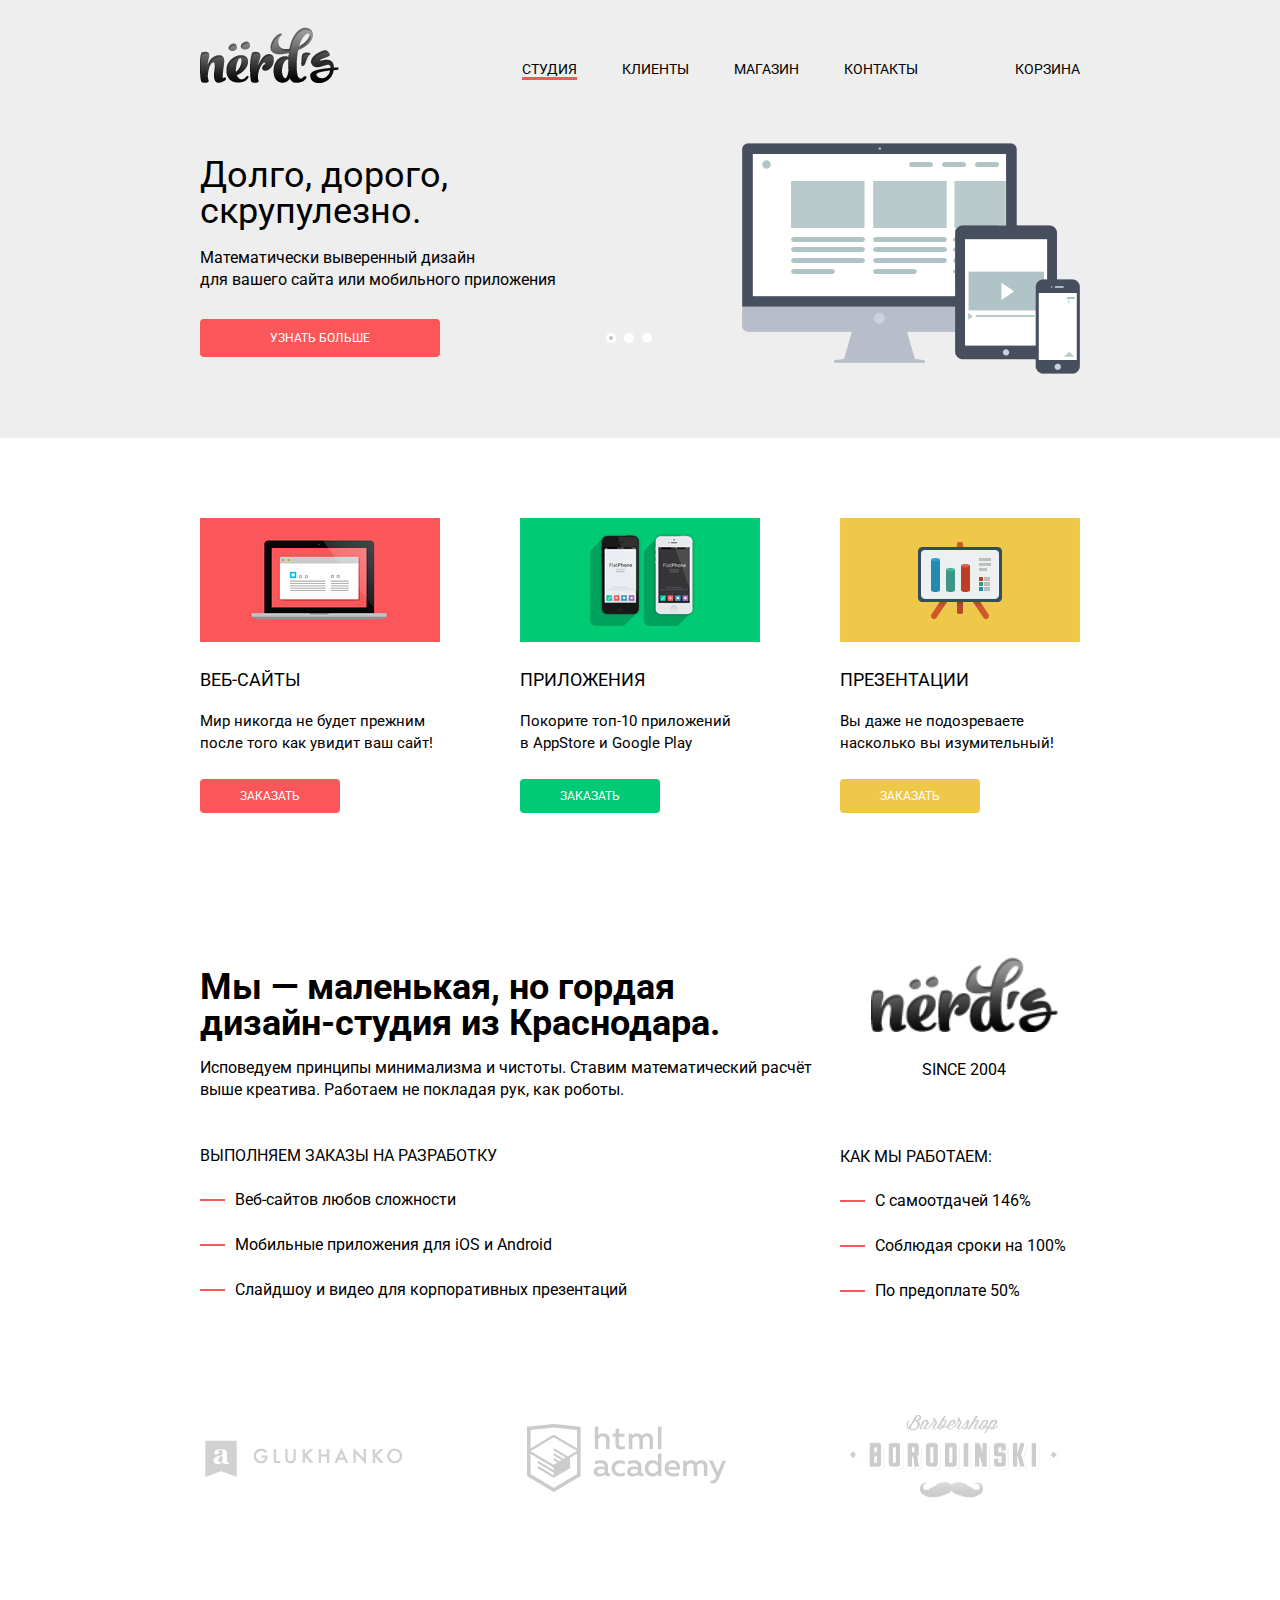
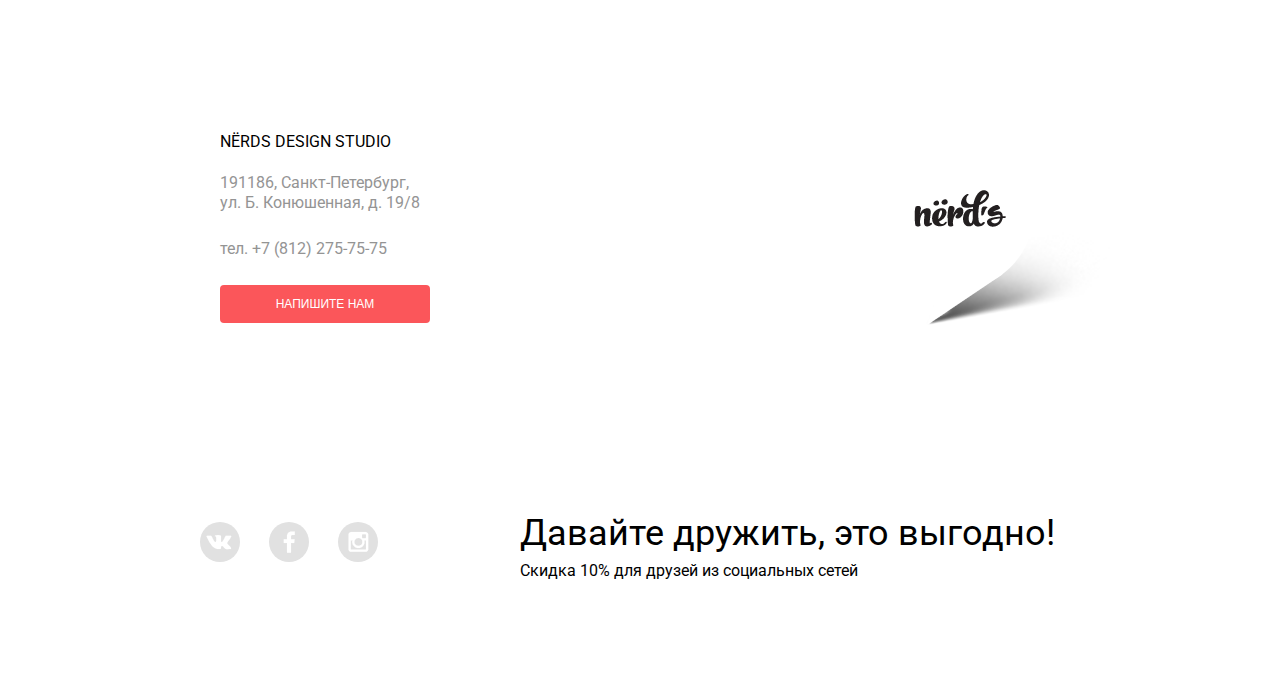
<file: index.html>
<!DOCTYPE html>
<html lang="ru">
<head>
	<title>Nerds Долго, дорого, скрупулёзно.</title>
	<meta charset="utf-8">
	<link rel="stylesheet" type="text/css" href="assets/css/normalize.css">
	<link rel="stylesheet" type="text/css" href="assets/css/style.css">
	<link href="https://fonts.googleapis.com/css?family=Roboto:500&amp;subset=cyrillic" rel="stylesheet">
</head>
<body>
	<header class="main-header">
		<div class="container">
			<div class="wrapper clearfix">
				<div class="logo">
					<img src="assets/img/logo.png" width="139" height="56" alt="логотип">
				</div>
				<nav class="main-navigator">
					<ul>
						<li>
							<a class="current-page" href="#">Студия</a>
						</li>
						<li>
							<a href="#">Клиенты</a>
						</li>
						<li>
							<a href="catalog.html">Магазин</a>
						</li>
						<li>
							<a href="#">Контакты</a>
						</li>
					</ul>
				</nav>
				<div class="cart">
					<a class="cart-link" href="#">Корзина</a>
				</div> 
			</div>
			<!--Slide1-->
			<div class="main-slider">
				<!--Slide1-->
				<div class="slide-1 visible clearfix">
					<div class="slider-description">
						<h2>Долго, дорого,<br> скрупулезно.</h2>
						<p>Математически выверенный дизайн <br> для вашего сайта или мобильного приложения</p>
						<div>
							<a class="btn slider-btn" href="#">Узнать больше</a>
						</div>
					</div>
					<div class="slider1-img">
						<img src="assets/img/slider1_img.png" width="338" height="231" alt="Картинка слайдера">
					</div>
				</div>
				<!--Slide2-->
				<div class="slide-2 clearfix">
					<div class="slider-description">
						<h2>Любите ли вы математику,<br>как любим ее мы?</h2>
						<p>Нашим дизайнерам мы удаляем нейроны, ответственные<br>за креатив, чтобы дать им возможность все просчитать</p>
						<div>
							<a class="btn slider-btn" href="#">Узнать больше</a>
						</div>
					</div>
					<div class="slider2-img">
						<img src="assets/img/slider2_img.png" width="230" height="249" alt="Картинка слайдера">
					</div>
				</div>
				<!--Slide3-->
				<div class="slide-3 clearfix">
					<div class="slider-description">
						<h2>Только наркотики,<br>только хардкор!</h2>
						<p>Все дизайнерские решения в нашей компании принимаются<br> только под воздействием качественных галлюциногенов</p>
						<div>
							<a class="btn slider-btn" href="#">Узнать больше</a>
						</div>
					</div>
					<div class="slider3-img">
						<img src="assets/img/slider3_img.png" width="333" height="319" alt="Картинка слайдера">
					</div>
				</div>
				<div class="slider-switch">
					<strong class="sswitch1 current-slide"></strong>
					<strong class="sswitch2"></strong>
					<strong class="sswitch3"></strong>
				</div>	
			</div>
		</div>
	</header>

	<main class="main-index">
		<div class="container">
			<div class="potential clearfix">
				<div class="potential-element">
					<img src="assets/img/web.png" width="240" height="124" alt="Веб сайты">
					<b>веб-сайты</b>
					<p>Мир никогда не будет прежним после того как увидит ваш сайт!</p>
					<a class="btn potential-btn-red" href="#">Заказать</a>
				</div>
				<div class="potential-element">
					<img src="assets/img/app.png" width="240" height="124" alt="Приложения">
					<b>приложения</b>
					<p>Покорите топ-10 приложений <br> в AppStore и Google Play</p>
					<a class="btn potential-btn-green" href="#">Заказать</a>
				</div>
				<div class="potential-element">
					<img src="assets/img/present.png" width="240" height="124" alt="Презентации">
					<b>презентации</b>
					<p>Вы даже не подозреваете насколько вы изумительный!</p>
					<a class="btn potential-btn-yellow" href="#">Заказать</a>
				</div>			
			</div>
			<div class="about clearfix">
				<div class="about-info">
					<p><strong>Мы &mdash; маленькая, но гордая <br> дизайн-студия из Краснодара.</strong></p>
					<p class="principles">Исповедуем принципы минимализма и чистоты. Ставим математический расчёт выше креатива. Работаем не покладая рук, как роботы.</p>
					<h3>Выполняем заказы на разработку</h3>
					<ul>
						<li>Веб-сайтов любов сложности</li>
						<li>Мобильные приложения для iOS и Android</li>
						<li>Слайдшоу и видео для корпоративных презентаций</li>
					</ul>
				</div>
				<div class="about-stat">
					<div class="about-logo">
						<img src="assets/img/logo.png" width="187" height="75" alt="логотип">
						<div class="since">Since 2004</div>
					</div>
					<h3>Как мы работаем:</h3>
					<ul>
						<li>С самоотдачей 146%</li>
						<li>Соблюдая сроки на 100%</li>
						<li>По предоплате 50%</li>
					</ul>
				</div>
			</div>
			<div class="projects">
				<div class="projects-element">
					<a href="#"><img src="assets/img/glukhanko.png" width="198" height="37" alt="Glukhanko"></a>
				</div>
				<div class="projects-element">
					<a href="#"><img src="assets/img/htmlacademy.png" width="199" height="68" alt="HTMLacademy"></a>
				</div>
				<div class="projects-element">
					<a href="#"><img src="assets/img/borodinski.png" width="209" height="86" alt="Borodinski"></a>
				</div>
			</div>
		</div>
	</main>
	<div class="map">
		<!--<img src="assets/img/map.jpg" width="100%" alt="Как нас найти">-->
		<iframe src="https://api-maps.yandex.ru/frame/v1/-/CZTp6B6a" width="100%" height="416" frameborder="0"></iframe>
		<img class="map-label" src="assets/img/map-label.png" width="231" height="190" alt="Мы тут">
		<div class="feedback">
			<p>NЁRDS DESIGN STUDIO</p>
			<div>191186, Санкт-Петербург, ул. Б. Конюшенная, д. 19/8</div>
			<div>тел. +7 (812) 275-75-75</div>
			<button class="btn js-form-open" type="button">Напишите нам</button>
		</div>
	</div>
	<footer class="main-footer container clearfix">
		<div class="social">
			<div class="social-element social-vk">
				<img src="assets/img/vk.png" width="26" height="15" alt="vk">	
			</div>
			<div class="social-element social-fb">
				<img src="assets/img/fb.png" width="12" height="22" alt="fb">	
			</div>
			<div class="social-element social-inst">
				<img src="assets/img/inst.png" width="21" height="21" alt="inst">	
			</div>				
		</div>	
		<div class="discont">
			<strong>Давайте дружить, это выгодно!</strong>
			<p>Скидка 10% для друзей из социальных сетей</p>
		</div>
	</footer>
	<div class="modal-content">
		<button class="modal-content-close" type="button" name="modal-close" title="Закрыть">
			Закрыть
		</button>
		<form class="modal-content-form" action="post">
			<div class="name-email clearfix">
				<div>
					<label>Ваше имя:
						<input type="text" name="name" placeholder="ПРЕДСТАВЬТЕСЬ ПОЖАЛУЙСТА">
					</label>
				</div>
				<div>
					<label>Ваш e-mail:
						<input type="text" name="email" placeholder="ДЛЯ ОТПРАВКИ ОТВЕТА">
					</label>
				</div>
			</div>
			<label>Текст письма:
				<textarea name="letter" placeholder="В СВОБОДНОЙ ФОРМЕ"></textarea>
			</label>
			<!--изменить тип на submit-->
			<button class="btn send-form" type="submit" name="send-form">Отправить</button>
		</form>
	</div>
	<script src="assets/js/main.js"></script>
</body>
</html>
</file>
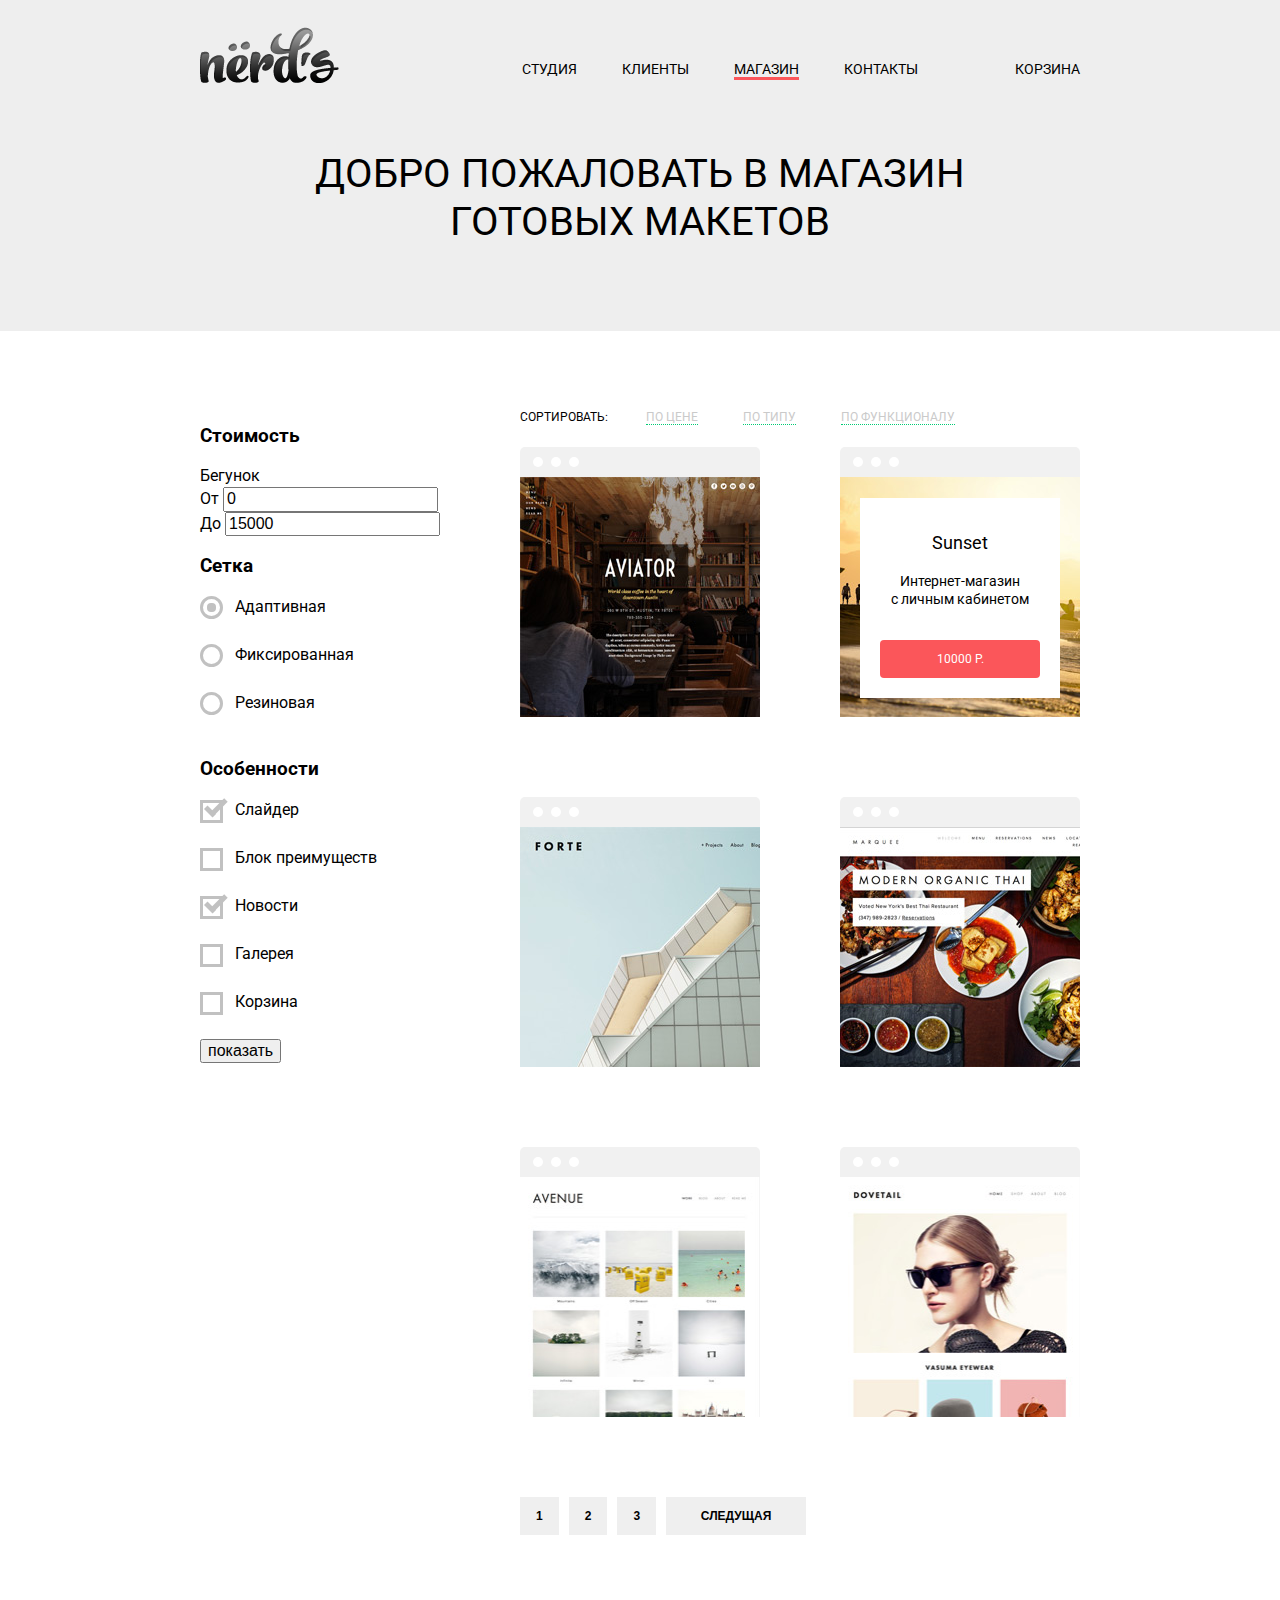
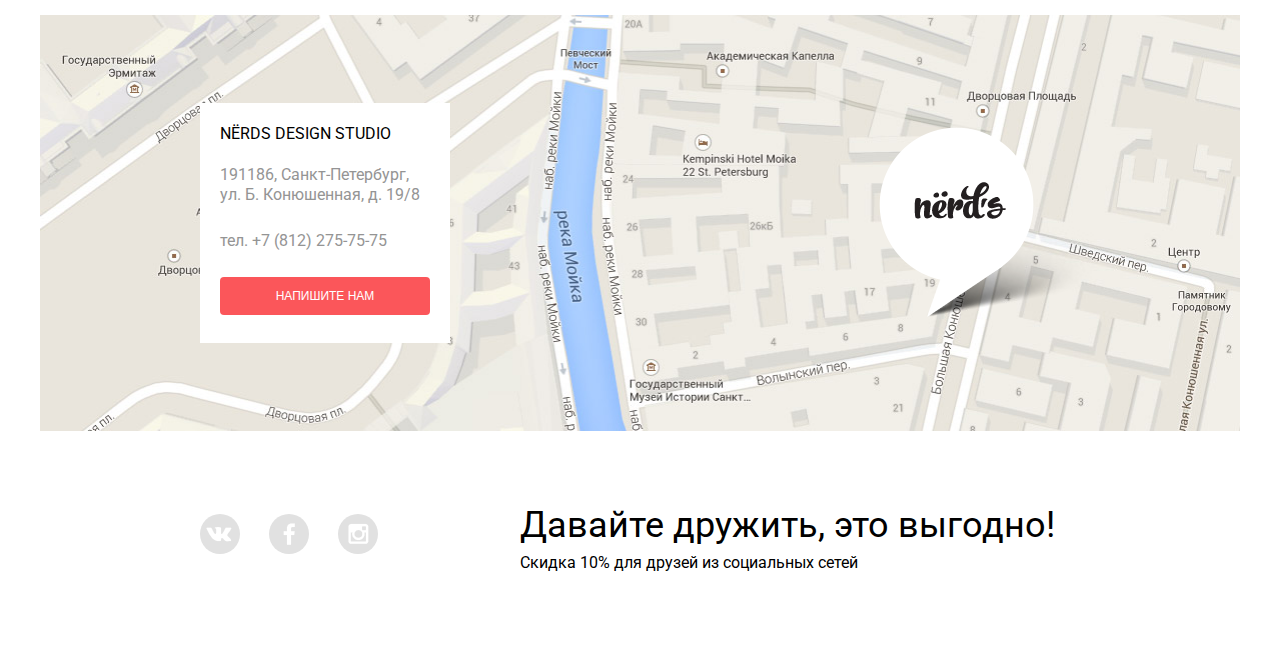
<file: catalog.html>
<!DOCTYPE html>
<html lang="ru">
<head>
	<title>Nerds, каталог</title>
	<meta charset="utf-8">
	<link rel="stylesheet" type="text/css" href="assets/css/normalize.css">
	<link rel="stylesheet" type="text/css" href="assets/css/style.css">
	<link href="https://fonts.googleapis.com/css?family=Roboto:500&amp;subset=cyrillic" rel="stylesheet">
</head>
<body class="catalog-page">
	<header class="main-header">
		<div class="container">
			<div class="wrapper clearfix">
				<div class="logo">
					<img src="assets/img/logo.png" width="139" height="56" alt="логотип">
				</div>
				<nav class="main-navigator">
					<ul>
						<li>
							<a href="index.html">Студия</a>
						</li>
						<li>
							<a href="#">Клиенты</a>
						</li>
						<li>
							<a class="current-page" href="#">Магазин</a>
						</li>
						<li>
							<a href="#">Контакты</a>
						</li>
					</ul>
				</nav>
				<div class="cart">
					<a class="cart-link" href="#">Корзина</a>
				</div>
			</div>
			<div class="header-caption">
				<h1>Добро пожаловать в магазин <br> готовых макетов</h1>
			</div>
		</div>
	</header>
	<main class="catalog container clearfix">
		<aside class="catalog-parameter">
			<form>
				<div>	
					<h3>Стоимость</h3>
					<div class="price">
						<!-- Выбор цены бегунком -->
						<div class="range">Бегунок</div>
						<label>От
							<input type="text" name="min_price" value="0">
						</label>
						<label>До
							<input type="text" name="max_price" value="15000">
						</label>
					</div>
				</div>
				<div class="catalog-parameter-grid">
					<h3>Сетка</h3>
					<ul>
						<li>
							<label>
								<input type="radio" name="grid" checked>
								<span class="radio-indicator"></span>
								Адаптивная
							</label>
						</li>
						<li>
							<label>
								<input type="radio" name="grid">
								<span class="radio-indicator"></span>
								Фиксированная
							</label>
						</li>
						<li>
							<label>
								<input type="radio" name="grid">
								<span class="radio-indicator"></span>
								Резиновая
							</label>
						</li>	
					</ul>
				</div>
				<div class="features">
					<h3>Особенности</h3>
					<ul>
						<li>
							<label>
								<input type="checkbox" name="features" checked>
								<span class="checkbox-indicator"></span>
								Cлайдер
							</label>
						</li>
						<li>
							<label>
								<input type="checkbox" name="features">
								<span class="checkbox-indicator"></span>
								Блок преимуществ
							</label>
						</li>
						<li>
							<label>
								<input type="checkbox" name="features" checked>
								<span class="checkbox-indicator"></span>
								Новости
							</label>
						</li>
						<li>
							<label>
								<input type="checkbox" name="features">
								<span class="checkbox-indicator"></span>
								Галерея
							</label>
						</li>
						<li>
							<label>
								<input type="checkbox" name="features">
								<span class="checkbox-indicator"></span>
								Корзина
							</label>
						</li>
					</ul>
				</div>
				<input type="submit" name="show" value="показать">
			</form>
		</aside>
		
		<div class="catalog-wrapper">		
			<div class="catalog-layouts">
				<div class="sort">
					<b>Сортировать:</b>
					<strong class="sort-byprice">
						<a href="#">По цене</a>
					</strong>
					<strong class="sort-bytype">
						<a href="">По типу</a>
					</strong>
					<strong class="sort-byfunctional">
						<a href="">По функционалу</a>
					</strong>
				</div>
				<div class="catalog-list">
					<figure class="catalog-list-item">
						<div class="catalog-list-item-decor">
							<strong></strong>
							<strong></strong>
							<strong></strong>
						</div>
						<img src="assets/img/model1.jpg" width="240" height="240" alt="макет">
					</figure>
					<figure class="catalog-list-item">
						<div class="catalog-list-item-decor">
							<strong></strong>
							<strong></strong>
							<strong></strong>
						</div>
						<img src="assets/img/model2.jpg" width="240" height="240" alt="макет">
						<div class="buy-menu">
							<div class="maket-name">Sunset</div>
							<p class="maket-description">Интернет-магазин <br> с личным кабинетом</p>
							<a class="maket-price btn" href="#">10000 Р.</a>
						</div>
					</figure>
					<figure class="catalog-list-item">
						<div class="catalog-list-item-decor">
							<strong></strong>
							<strong></strong>
							<strong></strong>
						</div>
						<img src="assets/img/model3.jpg" width="240" height="240" alt="макет">
					</figure>
					<figure class="catalog-list-item">
						<div class="catalog-list-item-decor">
							<strong></strong>
							<strong></strong>
							<strong></strong>
						</div>
						<img src="assets/img/model4.jpg" width="240" height="240" alt="макет">
					</figure>
					<figure class="catalog-list-item">
						<div class="catalog-list-item-decor">
							<strong></strong>
							<strong></strong>
							<strong></strong>
						</div>
						<img src="assets/img/model5.jpg" width="240" height="240" alt="макет">
					</figure>
					<figure class="catalog-list-item">
						<div class="catalog-list-item-decor">
							<strong></strong>
							<strong></strong>
							<strong></strong>
						</div>
						<img src="assets/img/model6.jpg" width="240" height="240" alt="макет">
					</figure>
				</div>
				<div class="catalog-btn">
					<button>1</button>
					<button>2</button>	
					<button>3</button>
					<button class="btn-next">следущая</button>	
				</div>
			</div>
		</div>
	</main>
	<div class="map">
		<img src="assets/img/map.jpg" width="100%" alt="Как нас найти">
		<img class="map-label" src="assets/img/map-label.png" width="231" height="190" alt="Мы тут">
		<div class="feedback">
			<p>NЁRDS DESIGN STUDIO</p>
			<div>191186, Санкт-Петербург, ул. Б. Конюшенная, д. 19/8</div>
			<div>тел. +7 (812) 275-75-75</div>
			<button class="btn js-form-open" type="button">Напишите нам</button>
		</div>
	</div>
	<footer class="main-footer container clearfix">
		<div class="social">
			<div class="social-element social-vk">
				<img src="assets/img/vk.png" width="26" height="15" alt="vk">	
			</div>
			<div class="social-element social-fb">
				<img src="assets/img/fb.png" width="12" height="22" alt="fb">	
			</div>
			<div class="social-element social-inst">
				<img src="assets/img/inst.png" width="21" height="21" alt="inst">	
			</div>				
		</div>	
		<div class="discont">
			<strong>Давайте дружить, это выгодно!</strong>
			<p>Скидка 10% для друзей из социальных сетей</p>
		</div>
	</footer>
	<div class="modal-content">
		<button class="modal-content-close" type="button" name="modal-close" title="Закрыть">
			Закрыть
		</button>
		<form class="modal-content-form" action="post">
			<div class="name-email clearfix">
				<div>
					<label>Ваше имя:
						<input type="text" name="name" placeholder="ПРЕДСТАВЬТЕСЬ ПОЖАЛУЙСТА">
					</label>
				</div>
				<div>
					<label>Ваш e-mail:
						<input type="text" name="email" placeholder="ДЛЯ ОТПРАВКИ ОТВЕТА">
					</label>
				</div>
			</div>
			<label>Текст письма:
				<textarea name="letter" placeholder="В СВОБОДНОЙ ФОРМЕ"></textarea>
			</label>
			<!--изменить тип на submit-->
			<button class="btn send-form" type="submit" name="sent-form">Отправить</button>
		</form>
	</div>
	<script src="assets/js/main.js"></script>
</body>
</html>
</file>
<file: assets/css/style.css>
/* для тестирования */
body {
	font-family: 'Roboto', "Arial", sans-serif;
	font-size: 16px;
	line-height: 22px;
	color: #000000;
}

header {
	background-color: #eeeeee;
}

.main-header {
	color: #000000;
}

.main-footer, .main-index {
	background-color: #ffffff;
	color: #000000;
}

.main-header a {
	text-decoration: none;
}

/*---Общее----*/
figure {
	margin: 0;
}

.container {
	width: 880px;
	margin: 0 auto;
	padding: 0 10px;
}

.clearfix::after {
	content: "";
	display: table;
	clear: both;
}

.btn {
	padding: 10px 40px;
	font-size: 12px;
	line-height: 18px;
	background-color: #fb565a;
	color: #ffffff;
	text-decoration: none;
	text-transform: uppercase;
	border-radius: 4px;
}

.main-footer {
	padding-top: 77px;
	padding-bottom: 75px;
}

.social {
	float: left;
	width: 240px;
	margin-right: 80px;
}

.discont {
	float: left;
	width: 550px;
}

/*--------------------*/


/*----------------------
		Сетка			
----------------------*/

/*-----index.html-----*/
.logo {
	float: left;
	padding-top: 27px;
	margin-right: 183px;
	width: 139px;
	height: 56px;
}

.main-navigator {
	float: left;
	padding-top: 54px;
	font-size: 0;
	list-style: none;
}

.main-navigator ul {
	padding: 0;
}

.main-navigator li {
	margin-right: 45px;
	font-size: 14px;
	line-height: 30px;
}

.main-navigator li:last-child {
	margin-right: 0;
}

.main-navigator a,
.cart a {
	color: #000000;
	text-transform: uppercase;
}

.main-navigator a:hover,
.cart a:hover {
	color: #fb565a;
}

.main-navigator a:active,
.cart a:active {
	color: #ababab;
}

.current-page {
	border-bottom: 3px solid #fb565a;
}


.cart {
	float: right;
	padding-left: 35px;
	padding-top: 54px;
	font-size: 14px;
	line-height: 30px;
	
}

.main-slider {
	position: relative;
	min-height: 353px;	
}

.slide-1 {
	display: none;
}

.slide-2 {
	display: none;
}


.slide-3 {
	display: none;
}

.visible {
	display: block;
	z-index: 10;
}

.current-slide {
	position: relative;
}

.current-slide::before {
	position: absolute;
	top: 3px;
	left: 3px;
	content: "";
	width: 4px;
	height: 4px;
	border-radius: 2px;
	background-color: #c1c1c1;
}

.slider-description {
	padding-top: 72px;
	float: left;
	width: 470px;
}

.slider-description h2 {
	margin: 0;
	margin-bottom: 18px;
	font-size: 36px;
	line-height: 36px;
	font-weight: normal;
}

.slider-description p {
	margin: 0;
	margin-bottom: 35px;
}

.slider-btn {
	padding: 12px 70px;
	margin-bottom: 80px;
}

.slider-switch {
	position: absolute;
	left: 50%;
	bottom: 89px;
	margin-left: -34px;
}

.slider-switch strong {
	display: inline-block;
	margin-right: 4px;
	background-color: #ffffff;
	border-radius: 5px;
	width: 10px;
	height: 10px;
	cursor: pointer;
}

.slider1-img {
	position: absolute;
	right: -2px;
	bottom: 64px;
	width: 340px;
	height: 231px;
}

.slider2-img {
	position: absolute;
	right: 10px;
	bottom: 65px;
	width: 230px;
	height: 249px;
}

.slider3-img {
	position: absolute;
	right: 7px;
	bottom: 0;
	width: 333px;
	height: 319px;
}



/*перенести в другой блок*/
.main-navigator li {
	display: inline-block;
}
/*-----------------------*/

.potential {
	padding-top: 80px;
	margin-bottom: 77px;
}

.potential-element {
	float: left;
	width: 240px;
	margin-right: 80px;

}

.potential-element:nth-child(3n) {
	margin-right: 0;
}

.potential-element img {
	width: 240px;
	height: 124px;
	margin-bottom: 17px;
}

.potential-element b {
	font-size: 18px;
	line-height: 30px;
	text-transform: uppercase;
	font-weight: 400;
}

.potential-element p {
	font-size: 15px;
	line-height: 22px;
	margin-bottom: 30px;
}

.potential-btn-red {
	background-color: #fb565a;
}

.potential-btn-red:hover {
	background-color: #d6494d;
}

.potential-btn-red:active {
	background-color: #b63538;
	box-shadow: inset 0 3px #9b2d30;
}

.potential-btn-green {
	background-color: #00ca74;
}

.potential-btn-green:hover {
	background-color: #01a25e;
}

.potential-btn-green:active {
	background-color: #009053;
	box-shadow: inset 0 3px #007b47;
}

.potential-btn-yellow {
	background-color: #efc84a;
}

.potential-btn-yellow:hover {
	background-color: #d6ae2c;
}

.potential-btn-yellow:active {
	background-color: #c09b24;
	box-shadow: inset 0 3px #a3841f;
}

.about {
	margin-bottom: 20px;
	padding-top: 70px;
}

.about-info {
	float: left;
	width: 619px;
}

.about-info strong {
	font-size: 36px;
	line-height: 36px;
}

.about h3 {
	font-size: 16px;
	line-height: 22px;
	font-weight: 400;
	text-transform: uppercase;
	margin-bottom: 22px;
}

.about-info .principles {
	margin-bottom: 44px;
}

.about ul {
	margin: 0;
	padding: 0;
	list-style: none;
}

.about li {
	position: relative;
	padding-left: 35px;
	margin-bottom: 23px;
}

.about li:after {
	position: absolute;
	left: 0;
	top: 10px;
	content: "";
	width: 25px;
	height: 2px;
	background: url("../img/decor-line.jpg") no-repeat;

}

.about-stat {
	float: right;
	width: 240px;
}

.about-logo {
	padding-top: 4px;
	padding-left: 8px;
	margin-bottom: 65px;
	text-align: center;
}

.about-logo img {
	display: block;
	margin: 0 auto;
	width: 187px;
	height: 75px;
	margin-bottom: 27px;
}

.about-logo .since {
	display: inline-block;
	padding: 0 70px;
	text-transform: uppercase;

}

.projects {
	padding-top: 70px;
	padding-left: 5px;
	padding-bottom: 35px;
	margin-bottom: 81px;
}

.projects-element {
	display: inline-block;
	margin-right: 120px;
	vertical-align: middle;
}

.projects-element:nth-child(3n) {
	display: inline-block;
	margin-right: 0;
	width: 230px;
	vertical-align: middle;
}

.projects-element img {
	opacity: 0.2;
}

.projects-element img:hover,
.projects-element img:active {
	opacity: 1;
}

.map {
	position: relative;
	width: 1200px;
	margin: 0 auto;
}

.map-label {
	position: absolute;
	left: 839px;
	top: 112px;
}

.feedback {
	position: absolute;
	left: 160px;
	top: 88px;
	width: 210px;
	height: 240px;
	padding-left: 20px;
	padding-right: 20px;
	background-color: #ffffff;
}

.feedback p {
	margin-bottom: 16px;
	font-size: 16px;
	line-height: 30px;
}

.feedback div {
	margin-bottom: 26px;
	font-family: 'Roboto', "Arial", sans-serif;
	font-size: 16px;

	line-height: 20px;
	color: #949494;
}

.feedback button {
	width: 100%;
	outline: none;
	border: none;
}

.feedback button:hover {
	background-color: #d6494d;
	cursor: pointer;
}


.social-element {
	position: relative;
	display: inline-block;
	margin-right: 25px;
	width: 40px;
	height: 40px;
	border-radius: 20px;
	background-color: #e1e1e1;
	text-align: center;
}

.social-element:hover {
	background-color: #fb565a;
	cursor: pointer;
	transform: rotate(360deg);
	transition: 0.7s;
	animation-name: social-animation-in;
	animation-duration: 0.7s;
}

@keyframes social-animation-in {
	0% {background-color: #e1e1e1}
	100% {background-color: #fb565a}
	}
}

.social-element:active {
	background-color: #d6494d;
	box-shadow: inset 0 3px #b63e42;
}

.social-element img {
	position: absolute;
	top: 9px;
	left: 10px;
}

.social-vk img {
	top: 13px;
	left: 6px;
}

.social-fb img {
	top: 9px;
	left: 14px;
}

.discont strong {
	display: block;
	font-size: 36px;
	font-weight: 400;
}

/*-----catalog.html-----*/

.main-header-catalog {
	min-height: 330px;
}

.header-caption {
	padding-top: 65px;
	padding-bottom: 85px;
	text-align: center;
}

.header-caption h1 {
	margin: 0;
	font-size: 40px;
	font-weight: 400;
	line-height: 48px;
	text-transform: uppercase;
}

.catalog {
	padding-top: 75px;
}

.catalog-parameter {
	float: left;
	width: 240px;
	margin-right: 80px;
}

.catalog-parameter ul {
	margin: 0;
	padding: 0;
	list-style: none;
}

.catalog-parameter-grid label,
.features label {
	position: relative;
	display: inline-block;
	padding-left: 35px;
	padding-bottom: 27px;
	font-size: 16px;
	line-height: 20px;
}

.catalog-parameter-grid input,
.features input {
	display: none;
}

.radio-indicator  {
	position: absolute;
	width: 17px;
	height: 17px;
	border: 3px solid #c1c1c1;
	left: 0;
	top: -1px;
	border-radius: 14px;
}

input[type="radio"]:checked + .radio-indicator::before {
	position: absolute;
	content: "";
	width: 9px;
	height: 9px;
	top: 4px;
	left: 4px;
	background-color: #c1c1c1;
	border-radius: 4px;
}

.checkbox-indicator {
	position: absolute;
	width: 17px;
	height: 17px;
	border: 3px solid #c1c1c1;
	left: 0;
	top: 0;
}

input[type="checkbox"]:checked + .checkbox-indicator::before {
	position: absolute;
	content: "";
	width: 12px;
	height: 5px;
	top: 6px;
	left: 1px;
	background-color: #c1c1c1;
	transform: rotate(45deg);
}

input[type="checkbox"]:checked + .checkbox-indicator::after {
	position: absolute;
	content: "";
	width: 5px;
	height: 21px;
	top: -6px;
	left: 13px;
	background-color: #c1c1c1;
	transform: rotate(45deg);
}

.catalog-wrapper {
	float: right;
	width: 560px;
}

.sort {
	padding-top: 2px;
	margin-bottom: 21px;
	text-transform: uppercase;
	font-size: 12px;
	line-height: 18px;
}

.sort b {
	margin-right: 35px;
	color: #000000;
	font-weight: 400;
}

.sort a {

	text-decoration: none;
	color: #cacaca;
	border-bottom: 1px dotted #00ca74;
	margin-right: 42px;
	font-weight: 400;
}

.catalog-list-item {
	position: relative;
	display: inline-block;
	width: 240px;
	margin-bottom: 74px;
	margin-right: 80px;
}

.catalog-list-item:nth-child(2n) {
	margin-right: 0;
	margin-left: -4px;
}

.buy-menu {
	position: absolute;
	left: 20px;
	bottom: 25px;
	width: 140px;
	height: 140px;
	padding: 30px;
	background-color: #ffffff;
	color: #000000;
}

.maket-name {
	text-align: center;
	font-size: 18px;
	line-height: 30px;
}

.maket-description {
	text-align: center;
	font-size: 14px;
	line-height: 18px;
}

.maket-price {
	position: absolute;
	bottom: 20px;
	left: 20px;
	right: 20px;
	text-align: center;
}

.catalog-list-item-decor {
	height: 26px;
	padding-left: 13px;
	padding-top: 4px;
	background-color: #f1f1f1;
	border-top-left-radius: 5px;
	border-top-right-radius: 5px;

}

.catalog-list-item-decor strong {
	display: inline-block;
	margin-right: 4px;
	background-color: #ffffff;
	border-radius: 5px;
	width: 10px;
	height: 10px;
}


.catalog-btn {
/*	float: left;*/
	margin-bottom: 80px;
}

.catalog-btn button {
	font-size: 12px;
	line-height: 18px;
	font-weight: 700;
	padding: 8px 14px;
	margin-right: 6px;
	border-color: transparent;
	outline: none;
}

.catalog-btn button:hover {
	background-color: #e5e5e5;
}

.catalog-btn button:active {
	background-color: #d5d5d5;
	box-shadow: inset 0 3px #b5b5b5;
}

.btn-next  {
	text-transform: uppercase;
	width: 140px;
}

/*-------popup------*/
.modal-content {
	display: none;
	position: fixed;
	z-index: 10;
	top: 15%;
	left: 50%;
	margin-left: -230px;
	width: 460px;
	min-height: 315px;
	padding: 50px 90px 50px 80px;
	background: #ffffff;
	box-shadow: 0 0 15px rgba(0, 0, 0, 0.5);
}

.modal-content-open {
	display: block;
}

.modal-content form {
	font-size: 16px;
	line-height: 18px;
	font-family: 'Roboto', "Arial", sans-serif;
	color: #000000;
}

.name-email {
	margin-bottom: 20px;
}

.name-email div {
	float: left;
	width: 220px;
}

.name-email div:first-child {
	margin-right: 20px;
}

.modal-content input {
	display: block;
	margin-top: 12px;
	padding: 9px 14px;
	width: 188px;
	border: 2px solid #d7dcde;
	font-size: 12px;
	line-height: 18px;
	font-family: 'Roboto', "Arial", sans-serif;
	outline: none;
}

.modal-content textarea {
	padding: 9px 14px;
	margin-top: 12px;
	margin-bottom: 48px;
	width: 428px;
	min-height: 92px;
	font-size: 12px;
	line-height: 18px;
	font-family: 'Roboto', "Arial", sans-serif;
	border: 2px solid #d7dcde;
	outline: none;
	resize: none;
}

.modal-content input:hover,
.modal-content textarea:hover {
	border-color: #a2a9ac;
}

.modal-content input:focus,
.modal-content textarea:focus {
	border-color: #56bffb;
}

.modal-content-close {
	position: absolute;
	top: 6px;
	right: 6px;
	font-size: 0;
	width: 41px;
	height: 41px;
	background: #fb565a;
	border: 0;
	outline: 0;
	border-radius: 20px;
}

.modal-content-close:hover,
.send-form:hover {
	background-color: #d6494d;
}

.modal-content-close::before, 
.modal-content-close::after {
	position: absolute;
	content: "";
	top: 18px;
	right: 7px;
	height: 5px;
	width: 27px;
	background-color: #ffffff;
}

.modal-content-close::after {
	transform: rotate(45deg);
}

.modal-content-close::before {
	transform: rotate(-45deg);
}

 .modal-content button.send-form {
	width: 100%;
	border: 0;
	outline: 0;
}
</file>
